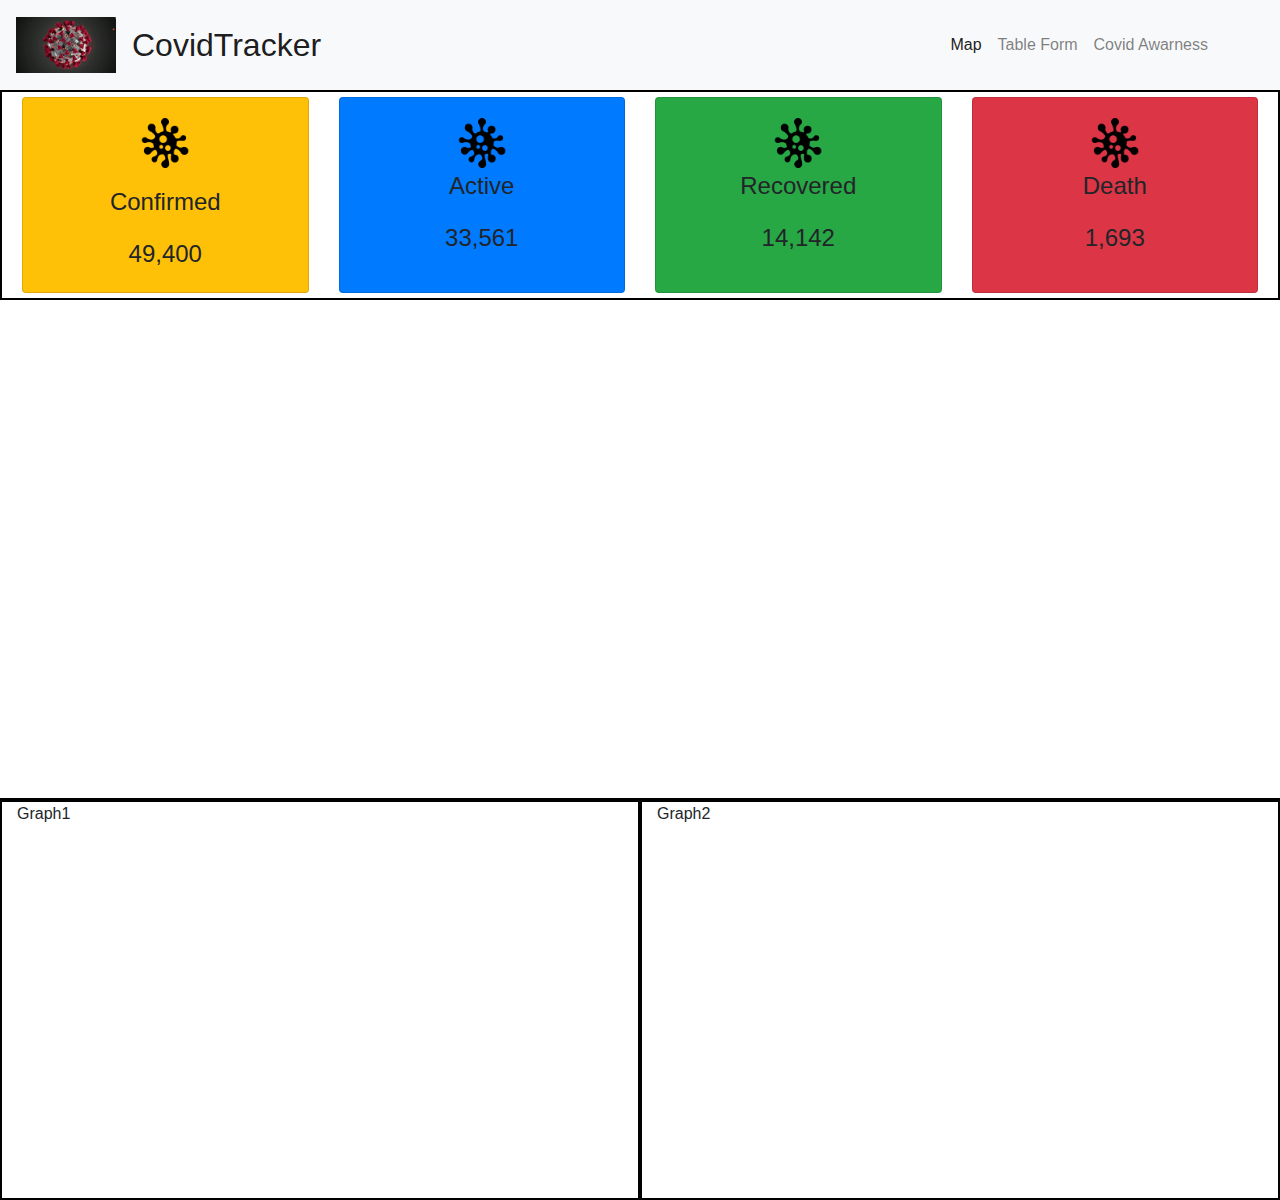
<file: index.html>
<!DOCTYPE html>
<html lang="en">
<head>
  <title>Map View</title>
  <meta charset="utf-8">
  <meta name="viewport" content="width=device-width, initial-scale=1">
  <link rel="stylesheet" href="https://maxcdn.bootstrapcdn.com/bootstrap/4.4.1/css/bootstrap.min.css">
  <script src="https://ajax.googleapis.com/ajax/libs/jquery/3.4.1/jquery.min.js"></script>
  <script src="https://cdnjs.cloudflare.com/ajax/libs/popper.js/1.16.0/umd/popper.min.js"></script>
  <script src="https://maxcdn.bootstrapcdn.com/bootstrap/4.4.1/js/bootstrap.min.js"></script>
  <link rel="stylesheet" href="CSS/index.css">
</head>
<body>

    <nav class="navbar navbar-expand-lg navbar-light bg-light p-3">
        <img src="Images/corona.jpg" class="img-fluid logo" alt="Corona">
        <a class="navbar-brand pl-3" href="#" id="Title" style="font-size: 2em;">CovidTracker</a>
        <button class="navbar-toggler" type="button" data-toggle="collapse" data-target="#navbarSupportedContent" aria-controls="navbarSupportedContent" aria-expanded="false" aria-label="Toggle navigation">
          <span class="navbar-toggler-icon"></span>
        </button>
      
        <div class="collapse navbar-collapse" id="navbarSupportedContent">
          <ul class="navbar-nav ml-auto pr-5">
            <li class="nav-item active">
              <a class="nav-link" href="#">Map </a>
            </li>
            <li class="nav-item">
              <a class="nav-link" href="#">Table Form</a>
            </li>
            <li class="nav-item">
                <a class="nav-link" href="#">Covid Awarness</a>
            </li>
        </ul>
        </div>
    </nav>
    <div class="card-deck style_count">
        <div class="card bg-warning">
            <div class="card-body text-center">
                <img src="Images/virus-infected.png" height="50">
                <p class="card-text"></p>Confirmed</p>
                <p class="card-text">49,400</p>
            </div>
        </div>
        <div class="card bg-primary">
            <div class="card-body text-center">
                <img src="Images/virus-infected.png" height="50">
                <p class="card-text">Active</p>
                <p class="card-text">33,561</p>
            </div>
        </div>
        <div class="card bg-success">
            <div class="card-body text-center">
                <img src="Images/virus-infected.png" height="50">
                <p class="card-text">Recovered</p>
                <p class="card-text">14,142</p>
            </div>
        </div>
        <div class="card bg-danger">
            <div class="card-body text-center">
                <img src="Images/virus-infected.png" height="50">
                <p class="card-text">Death</p>
                <p class="card-text">1,693</p>
            </div>
        </div>  
    </div>
    <div class="style_map">
        <!--Map-->
    </div>
    <div class="container-fluid">
        <div class="row">
            <div class="col-sm-6 style_graph"> Graph1</div>
            <div class="col-sm-6 style_graph"> Graph2</div>
        </div>
    </div>


    <!--Footer-->
   
</body>
</html>
</file>
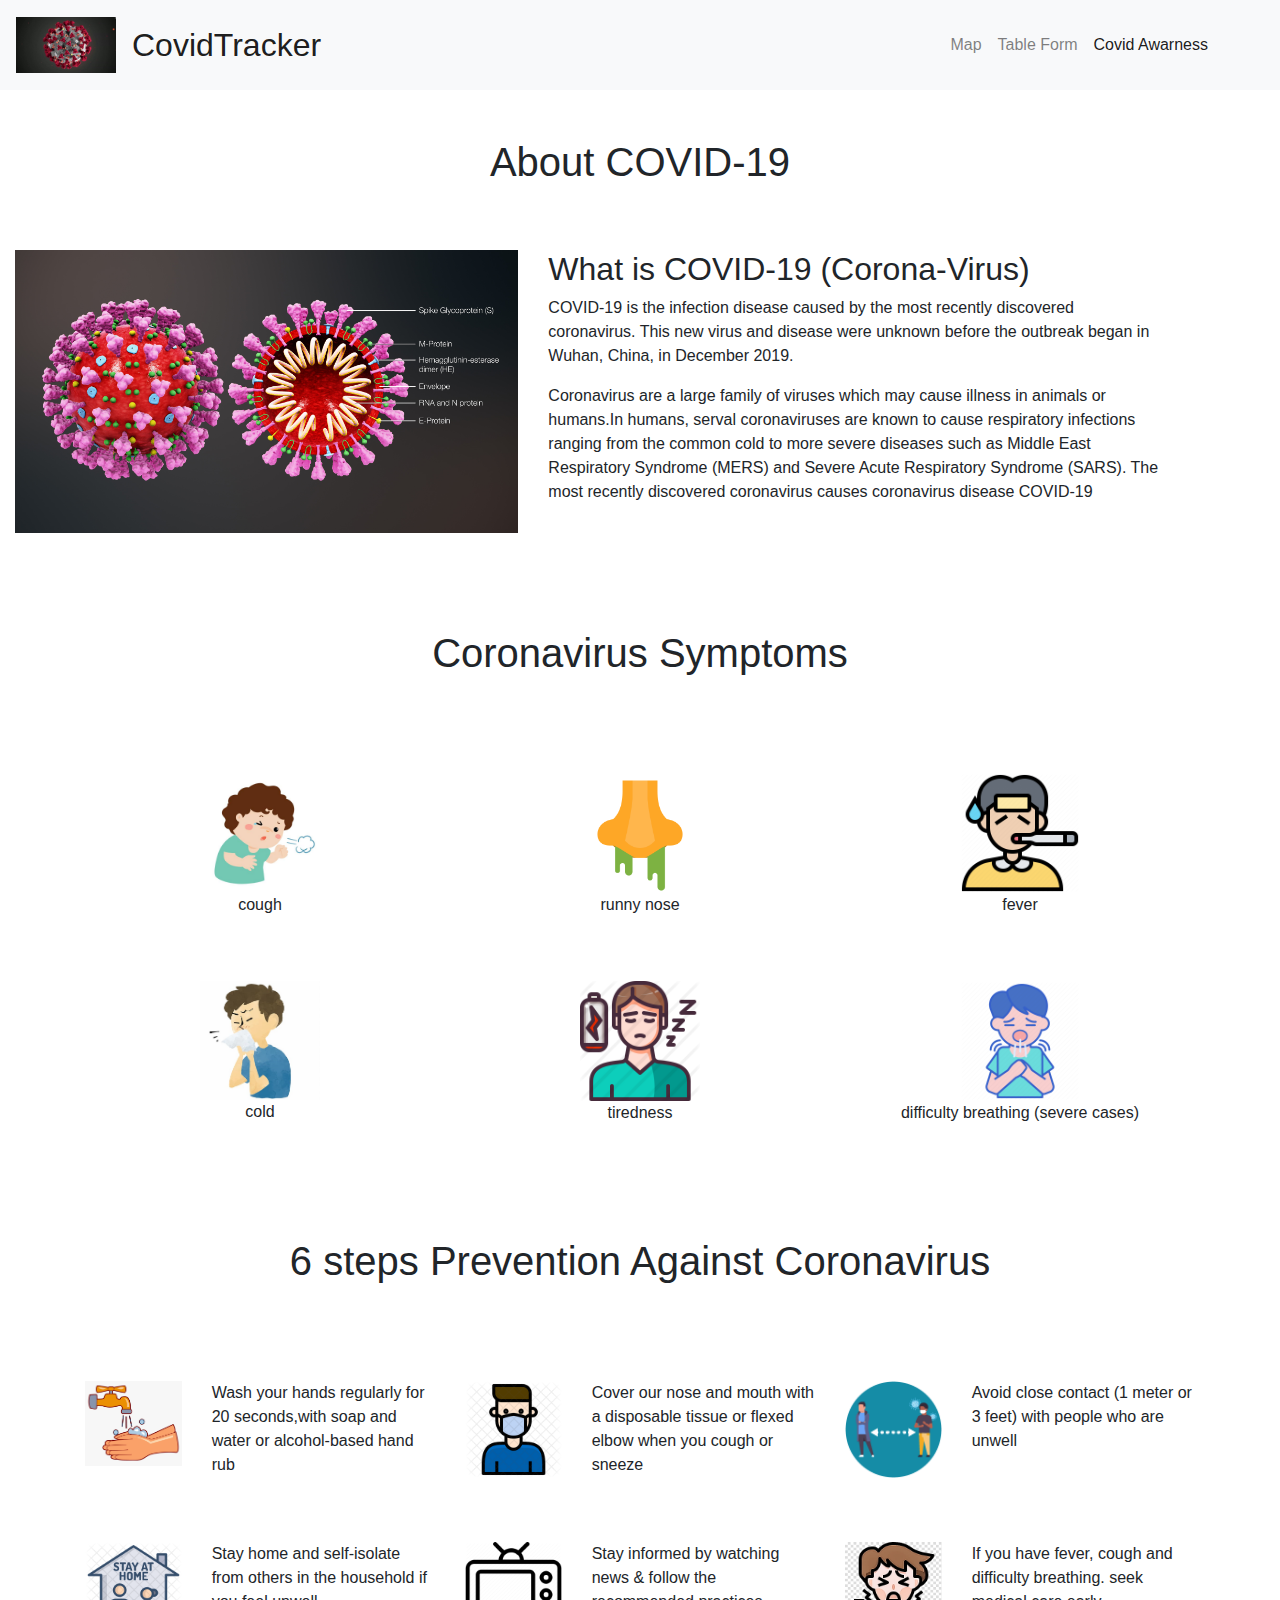
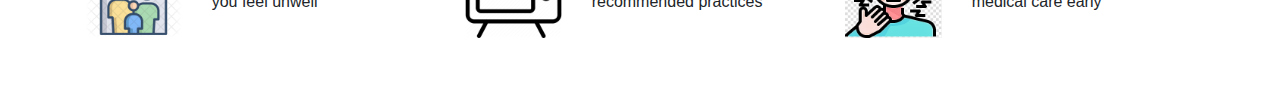
<file: Awarness.html>
<!DOCTYPE html>
<html lang="en">
<head>
  <title>Covid Awarness</title>
  <meta charset="utf-8">
  <meta name="viewport" content="width=device-width, initial-scale=1">
  <link rel="stylesheet" href="https://maxcdn.bootstrapcdn.com/bootstrap/4.4.1/css/bootstrap.min.css">
  <script src="https://ajax.googleapis.com/ajax/libs/jquery/3.4.1/jquery.min.js"></script>
  <script src="https://cdnjs.cloudflare.com/ajax/libs/popper.js/1.16.0/umd/popper.min.js"></script>
  <script src="https://maxcdn.bootstrapcdn.com/bootstrap/4.4.1/js/bootstrap.min.js"></script>
  <link rel="stylesheet" href="CSS/Awarness.css">
</head>
<body>
    <nav class="navbar navbar-expand-lg navbar-light bg-light p-3">
        <img src="Images/corona.jpg" class="img-fluid logo" alt="Corona">
        <a class="navbar-brand pl-3" href="#" id="Title" style="font-size: 2em;">CovidTracker</a>
        <button class="navbar-toggler" type="button" data-toggle="collapse" data-target="#navbarSupportedContent" aria-controls="navbarSupportedContent" aria-expanded="false" aria-label="Toggle navigation">
          <span class="navbar-toggler-icon"></span>
        </button>
      
        <div class="collapse navbar-collapse" id="navbarSupportedContent">
          <ul class="navbar-nav ml-auto pr-5">
            <li class="nav-item">
              <a class="nav-link" href="#">Map </a>
            </li>
            <li class="nav-item">
              <a class="nav-link" href="#">Table Form</a>
            </li>
            <li class="nav-item active">
                <a class="nav-link" href="#">Covid Awarness</a>
            </li>
        </ul>
        </div>
    </nav>

    <!-- About Corona -->
    <div class="container-fluid pt-5 pb-5">
        <div class="text-center mb-5 mb-4">
            <h1>About COVID-19</h1>
        </div>
        <div class="row pt-3">
            <div class="col-lg-5 col-md-6 col-12">
                <img src="Images/aboutcorona.jpg" class="img-fluid coro">
            </div>
            <div class="col-lg-6 col-md-6 col-12">
                <h2>What is COVID-19 (Corona-Virus)  </h2>
                <p>COVID-19 is the infection disease caused by the most recently discovered coronavirus. This new virus and disease were unknown before the outbreak began in Wuhan, China, in December 2019.</p>
                <p>Coronavirus are a large family of viruses which may cause illness in animals or humans.In humans, serval coronaviruses are known to cause respiratory infections ranging from the common cold to more severe diseases such as Middle East Respiratory Syndrome (MERS) and Severe Acute Respiratory Syndrome (SARS). The most recently discovered coronavirus causes coronavirus disease COVID-19</p>
            </div>
        </div>
    </div>  

    <!-- Corona Symptoms -->
    <div class="container-fluid pt-5 pb-5">
        <div class="section_header text-center mb-5 mb-4">
            <h1>Coronavirus Symptoms</h1>
        </div>
        <div class="container">
            <div class="row">
                <div class="col-lg-4 col-md-4 col-12 mt-5">
                    <figure class="text-center">
                        <img src="Images/cough.jpeg" class="img-fluid" width="120" height="120">
                        <figcaption>cough</figcaption>
                    </figure>
                </div> 
                <div class="col-lg-4 col-md-4 col-12 mt-5">
                    <figure class="text-center">
                        <img src="Images/runnynose.png" class="img-fluid" width="120" height="120">
                        <figcaption>runny nose</figcaption>
                    </figure>
                </div> 
                <div class="col-lg-4 col-md-4 col-12 mt-5">
                    <figure class="text-center">
                        <img src="Images/fever.png" class="img-fluid" width="120" height="120">
                        <figcaption>fever</figcaption>
                    </figure>
                </div> 
                <div class="col-lg-4 col-md-4 col-12 mt-5">
                    <figure class="text-center">
                        <img src="Images/cold.png" class="img-fluid" width="120" height="120">
                        <figcaption>cold</figcaption>
                    </figure>
                </div> 
                <div class="col-lg-4 col-md-4 col-12 mt-5">
                    <figure class="text-center">
                        <img src="Images/tiredness.png" class="img-fluid" width="120" height="120">
                        <figcaption>tiredness</figcaption>
                    </figure>
                </div> 
                <div class="col-lg-4 col-md-4 col-12 mt-5">
                    <figure class="text-center">
                        <img src="Images/difficultybreathing.png" class="img-fluid" width="120" height="120">
                        <figcaption>difficulty breathing (severe cases)</figcaption>
                    </figure>
                </div> 
            </div>
        </div>
    </div>

    <!--6 steps Prevention Against Coronavirus-->
    <div class="container-fluid pt-5 pb-5">
        <div class="section_header text-center mb-5 mb-4">
            <h1>6 steps Prevention Against Coronavirus</h1>
        </div>
        <div class="container">
            <div class="row">
                <div class="col-lg-4 col-md-4 col-12 mt-5">
                   <div class="row">
                        <div class="col-lg-4 col-md-4 col-12">
                            <figure class="text-center">
                                <img src="Images/handwash.png" class="img-fluid" width="100" height="100">
                            </figure>
                        </div>
                        <div class="col-lg-8 col-md-8 col-12">
                            <p>Wash your hands regularly for 20 seconds,with soap and water or alcohol-based hand rub</p>
                        </div>
                   </div>
                </div>  

                <div class="col-lg-4 col-md-4 col-12 mt-5">
                    <div class="row">
                         <div class="col-lg-4 col-md-4 col-12">
                             <figure class="text-center">
                                 <img src="Images/mask.png" class="img-fluid" width="100" height="100">
                             </figure>
                         </div>
                         <div class="col-lg-8 col-md-8 col-12">
                             <p>Cover our nose and mouth with a disposable tissue or flexed elbow when you cough or sneeze</p>
                         </div>
                    </div>
                 </div>  

                 <div class="col-lg-4 col-md-4 col-12 mt-5">
                    <div class="row">
                         <div class="col-lg-4 col-md-4 col-12">
                             <figure class="text-center">
                                 <img src="Images/closecontact.png" class="img-fluid" width="100" height="100">
                             </figure>
                         </div>
                         <div class="col-lg-8 col-md-8 col-12">
                             <p>Avoid close contact (1 meter or 3 feet) with people who are unwell</p>
                         </div>
                    </div>
                 </div>  

                 <div class="col-lg-4 col-md-4 col-12 mt-5">
                    <div class="row">
                         <div class="col-lg-4 col-md-4 col-12">
                             <figure class="text-center">
                                 <img src="Images/stayhome.png" class="img-fluid" width="100" height="100">
                             </figure>
                         </div>
                         <div class="col-lg-8 col-md-8 col-12">
                             <p>Stay home and self-isolate from others in the household if you feel unwell</p>
                         </div>
                    </div>
                 </div>  

                 <div class="col-lg-4 col-md-4 col-12 mt-5">
                    <div class="row">
                         <div class="col-lg-4 col-md-4 col-12">
                             <figure class="text-center">
                                 <img src="Images/news.png" class="img-fluid" width="100" height="100">
                             </figure>
                         </div>
                         <div class="col-lg-8 col-md-8 col-12">
                             <p>Stay informed by watching news & follow the recommended practices </p>
                         </div>
                    </div>
                 </div>  

                 <div class="col-lg-4 col-md-4 col-12 mt-5">
                    <div class="row">
                         <div class="col-lg-4 col-md-4 col-12">
                             <figure class="text-center">
                                 <img src="Images/medical.jpg" class="img-fluid" width="100" height="100">
                             </figure>
                         </div>
                         <div class="col-lg-8 col-md-8 col-12">
                             <p>If you have fever, cough and difficulty breathing. seek medical care early</p>
                         </div>
                    </div>
                 </div>  
            </div>
        </div>
    </div>

    <!-- Corona Awarness 
    <div class="container-fluid pt-5 pb-5">
        <div class="section_header text-center mb-5 mb-4">
            <h1>Corona Awarness</h1>
        </div>
        <div class="container">
            <div class="row">
                <div class="col-lg-6 col-md-6 col-12 mt-3">
                    <figure class="text-center">
                        <iframe width="350" height="280" src="https://www.youtube.com/embed/oiRY6fmq2ao" frameborder="0" allow="accelerometer; autoplay; encrypted-media; gyroscope; picture-in-picture" allowfullscreen></iframe>
                    </figure>
                </div> 
                <div class="col-lg-6 col-md-6 col-12 mt-3">
                    <figure class="text-center">
                        <iframe width="350" height="280" src="https://www.youtube.com/embed/O9Zyrd_vLqo" frameborder="0" allow="accelerometer; autoplay; encrypted-media; gyroscope; picture-in-picture" allowfullscreen></iframe>
                    </figure>
                </div> 
                <div class="col-lg-6 col-md-6 col-12 mt-3">
                    <figure class="text-center">
                        <iframe width="350" height="280" src="https://www.youtube.com/embed/KTY282v1FdI" frameborder="0" allow="accelerometer; autoplay; encrypted-media; gyroscope; picture-in-picture" allowfullscreen></iframe>
                    </figure>
                </div> 
                <div class="col-lg-6 col-md-6 col-12 mt-3">
                    <figure class="text-center">
                        <iframe width="350" height="280" src="https://www.youtube.com/embed/fPbYaTKKtmA" frameborder="0" allow="accelerometer; autoplay; encrypted-media; gyroscope; picture-in-picture" allowfullscreen></iframe>
                    </figure>
                </div>
            </div>
        </div>
    </div> -->
</body>
</html>
</file>
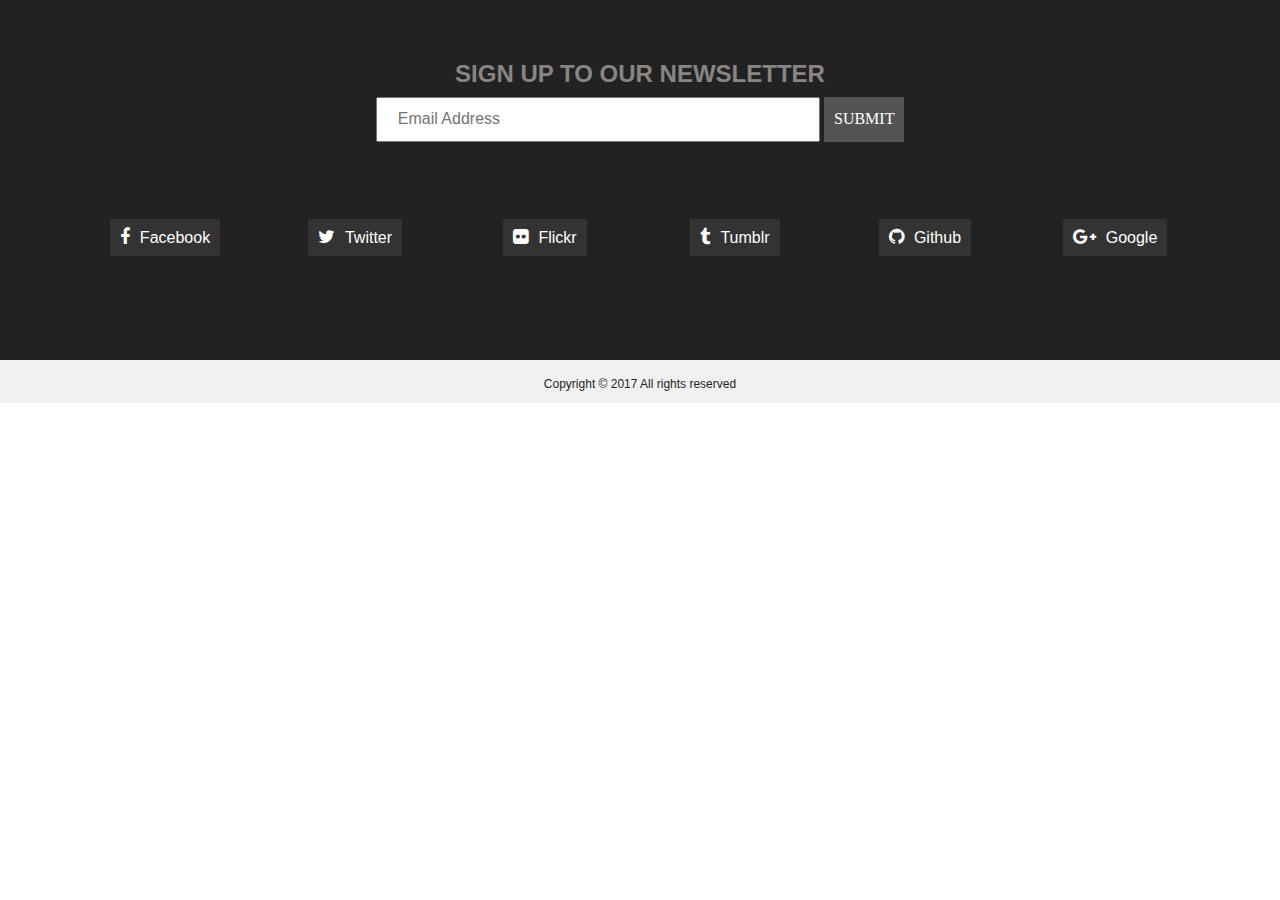
<file: footer.html>
<!DOCTYPE html>
<html lang="en">
<head>
  <title>Try</title>
  <meta charset="utf-8">
  <meta name="viewport" content="width=device-width, initial-scale=1">
  <link rel="stylesheet" href="https://maxcdn.bootstrapcdn.com/bootstrap/4.4.1/css/bootstrap.min.css">
  <script src="https://ajax.googleapis.com/ajax/libs/jquery/3.4.1/jquery.min.js"></script>
  <script src="https://cdnjs.cloudflare.com/ajax/libs/popper.js/1.16.0/umd/popper.min.js"></script>
  <script src="https://maxcdn.bootstrapcdn.com/bootstrap/4.4.1/js/bootstrap.min.js"></script>
  <link href="https://maxcdn.bootstrapcdn.com/font-awesome/4.2.0/css/font-awesome.min.css" rel="stylesheet">
  <link rel="stylesheet" href="CSS/footer.css">
</head>
<body>
   <footer>
        <div class="search-text"> 
            <div class="container">
                   <div class="form text-center">
                       <h4>SIGN UP TO OUR NEWSLETTER</h4>
                        <form id="search-form" class="form-search form-horizontal">
                            <input type="text" class="input-search" placeholder="Email Address">
                            <button type="submit" class="btn-search">SUBMIT</button>
                        </form>
                    </div>     
            </div>     
        </div>
        <div class="footer-top"> 
            <div class="container">
                <div class="row">
                 <div class="col-lg-2 col-md-2 col-12 mt-4 text-center">
                    <a href="#"><i class="fa fa-facebook fa-2x"></i>Facebook</a>
                 </div>
                 <div class="col-lg-2 col-md-2  col-12 mt-4 text-center">
                    <a href="#"><i class="fa fa-twitter fa-2x"></i>Twitter</a>
                 </div>
                 <div class="col-lg-2 col-md-2  col-12 mt-4 text-center">
                    <a href="#"><i class="fa fa-flickr fa-2x"></i>Flickr</a>
                 </div>
                 <div class="col-lg-2 col-md-2  col-12 mt-4 text-center">
                     <a href="#"><i class="fa fa-tumblr fa-2x"></i>Tumblr</a>
                 </div>
                 <div class="col-lg-2 col-md-2  col-12 mt-4 text-center">
                     <a href="#"><i class="fa fa-github fa-2x"></i>Github</a>
                 </div>
                 <div class="col-lg-2 col-md-2  col-12 mt-4 text-center">
                     <a href="#"><i class="fa fa-google-plus fa-2x"></i>Google</a>
                 </div>
                </div>
            </div> 
         </div>  
             
         
     </footer>
     <div class="copyright">
         <div class="container text-center">
                 <p>Copyright © 2017 All rights reserved</p>
        </div>
     </div>
     
</body>
</html>
</file>
<file: CSS/index.css>
*{
    margin:0;
    padding: 0;
    box-sizing:border-box ;
}
.style_count{
    margin: 0;
    padding: 5px;
    font-size:1.5em;
    border: black solid 2px;
}
.style_map{
    height: 500px;
    border-bottom: black solid 2px;
}
.style_graph{
    height: 400px;
    border: black solid 2px;
}
.logo
{
    height: 100%;
    width: 100px;
}

@media only screen and (max-width: 500px) {
    .logo {
        height: 3rem;
        width: 3rem;
    }
}
</file>
<file: CSS/Awarness.css>
*{
    margin:0;
    padding: 0;
    box-sizing:border-box ;
}
.logo
{
    height: 100%;
    width: 100px;
}

@media only screen and (max-width: 500px) {
    .logo {
        height: 3rem;
        width: 3rem;
    }
    .coro{
        display: block;
        margin-left: auto;
        margin-right: auto;
    }
}
</file>
<file: CSS/footer.css>
body{
  font-family: 'Raleway', sans-serif;
}

.search-text{
   padding-bottom:60px;
}
	
.search-text .input-search{
	height:45px;
	width:40%;
	padding-left:20px;
    color:#333;
} 

.search-text .btn-search{
    background: #545454;
    font-family:Roboto;
    border:none;
	color:#FFF;
	height: 45px;
    width: 80px;
}

.search-text h4{
    color:#888582;
    font-weight: 700;
}

footer{
	background-color:#222222;
    padding: 60px 0px;
}

footer ul{
    list-style:none;
    margin:0 auto;
    display:inline-block;
    padding-top:50px;
}

footer ul li{
    float:left;
}

footer ul li a{
	color:#b1aca1;
    padding:20px;
}

footer ul li a:hover{
	color:#7dabdb;
	text-decoration:none;
}

.footer-top{
	padding-bottom:50px;
}

.footer-top .fa{
    font-size:18px;
    color: #FFF;
    padding-right:10px;
}

.footer-top a{
    color:#FFF;
    background:#333333; 
    padding: 10px;
}

.footer-top .col-lg-2:hover .fa , .footer-top .col-lg-2:hover a{
    color:#7dabdb;
	text-decoration:none;
}

.copyright{
    background-color:#f0f0f0;
}

.copyright p{
	font-size:12px;
	padding:15px 0 10px 0;
}

#top{
    color: #fff;
    background: #7dabdb;
    cursor: pointer;
    font-size: 18px;
    line-height: 40px;
    height: 40px;
    width: 40px;
    right: 30px;
    position: fixed;
    border-radius: 3px;
    text-align: center;
    bottom: 350px;
}
.about a{
    color:white;
}
#menu-outer {
	height: 84px;
    margin-bottom: 10px;
    border-top:1px solid grey;
}

.table {
	display: table;
	margin: 0 auto;
}
ul#horizontal-list {
	list-style: none;
	
}
.table li{
    color:white;
    margin: 8px;
}
</file>
